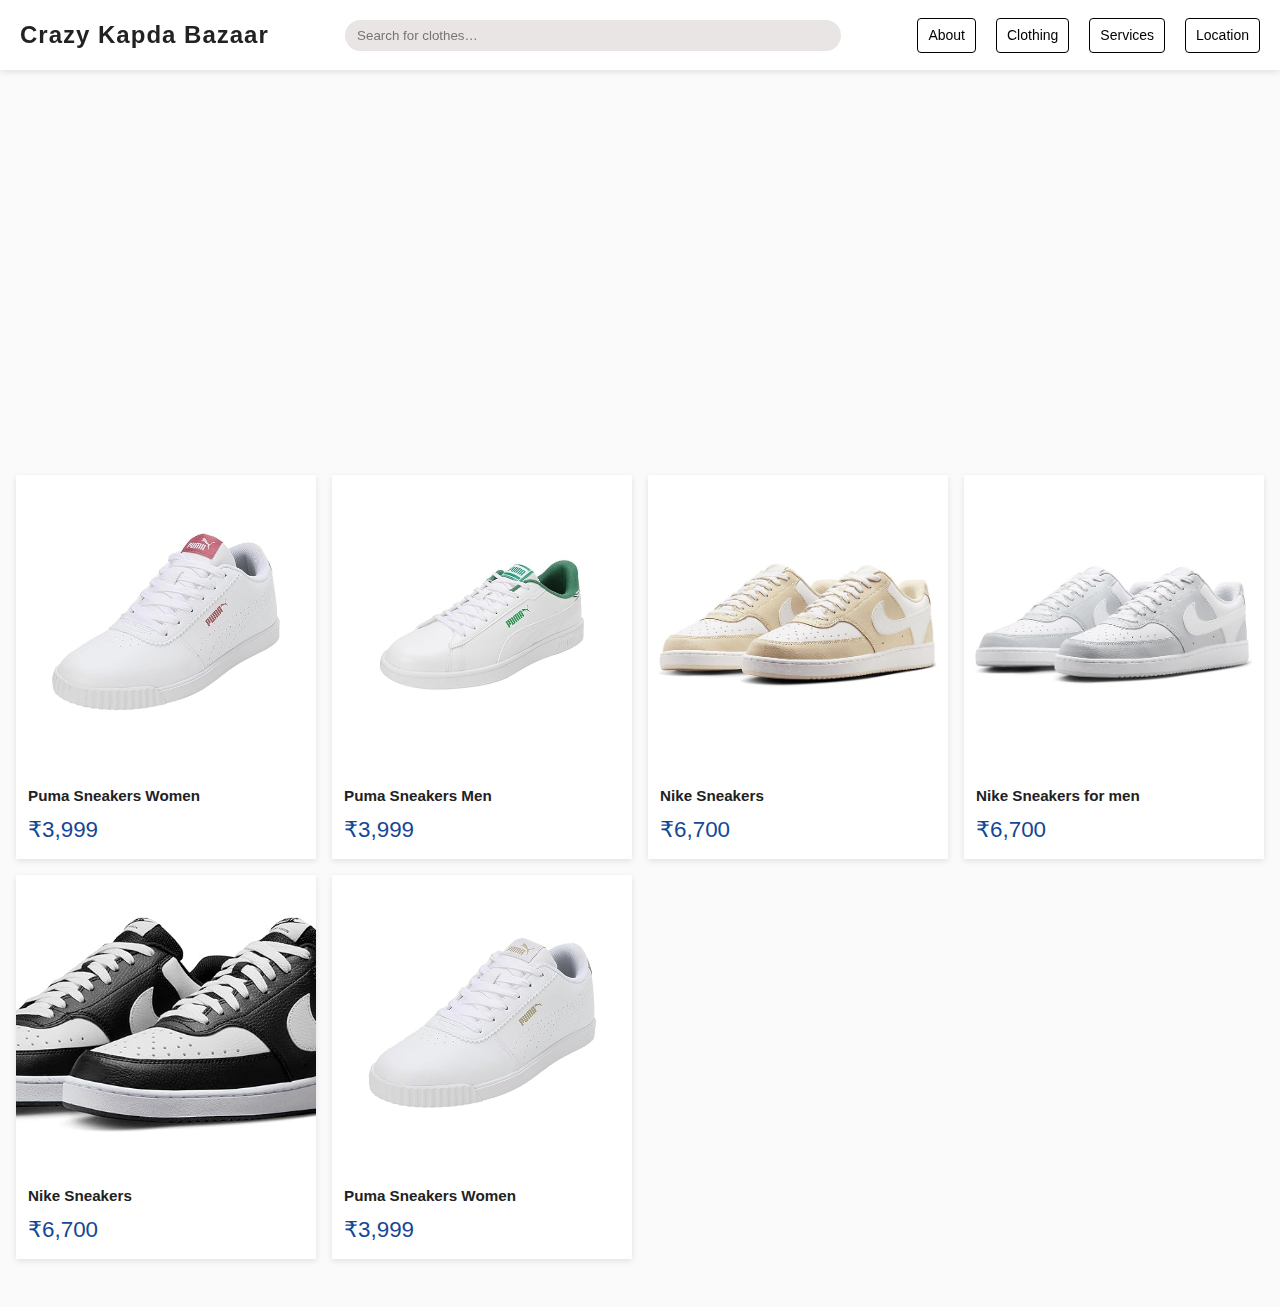
<file: pants.html>
<!DOCTYPE html>
<html lang="en">
<head>
  <meta charset="UTF-8" />
  <meta 
    name="viewport" 
    content="width=device-width, initial-scale=1.0"
  />
  <title>Crazy Kapda Bazaar</title>
  <link rel="stylesheet" href="allpage.css" />
  <script src="pants.js" defer></script>
</head>
<body>
  <header class="navbar">
    <div class="logo">Crazy Kapda Bazaar</div>
    <div class="search-bar">
      <input type="text" placeholder="Search for clothes…" id="searchBox" />
    </div>
    <nav class="nav-links">
      <a href="#">About</a>
      <a href="#">Clothing</a>
      <a href="#">Services</a>
      <a href="#">Location</a>
    </nav>
    <button class="menu-btn-mobile">☰</button>
  </header>

  <section class="hero-banner"></section>

  <main class="main-container">
    <section id="cloth-container" class="cloth-container">
      <!-- JavaScript will inject .product-card items here -->
    </section>

    <!-- sentinel + loader -->
    <div id="scroll-sentinel"></div>
    <div id="loader" class="loader hidden"></div>
  </main>

</body>
</html>
</file>
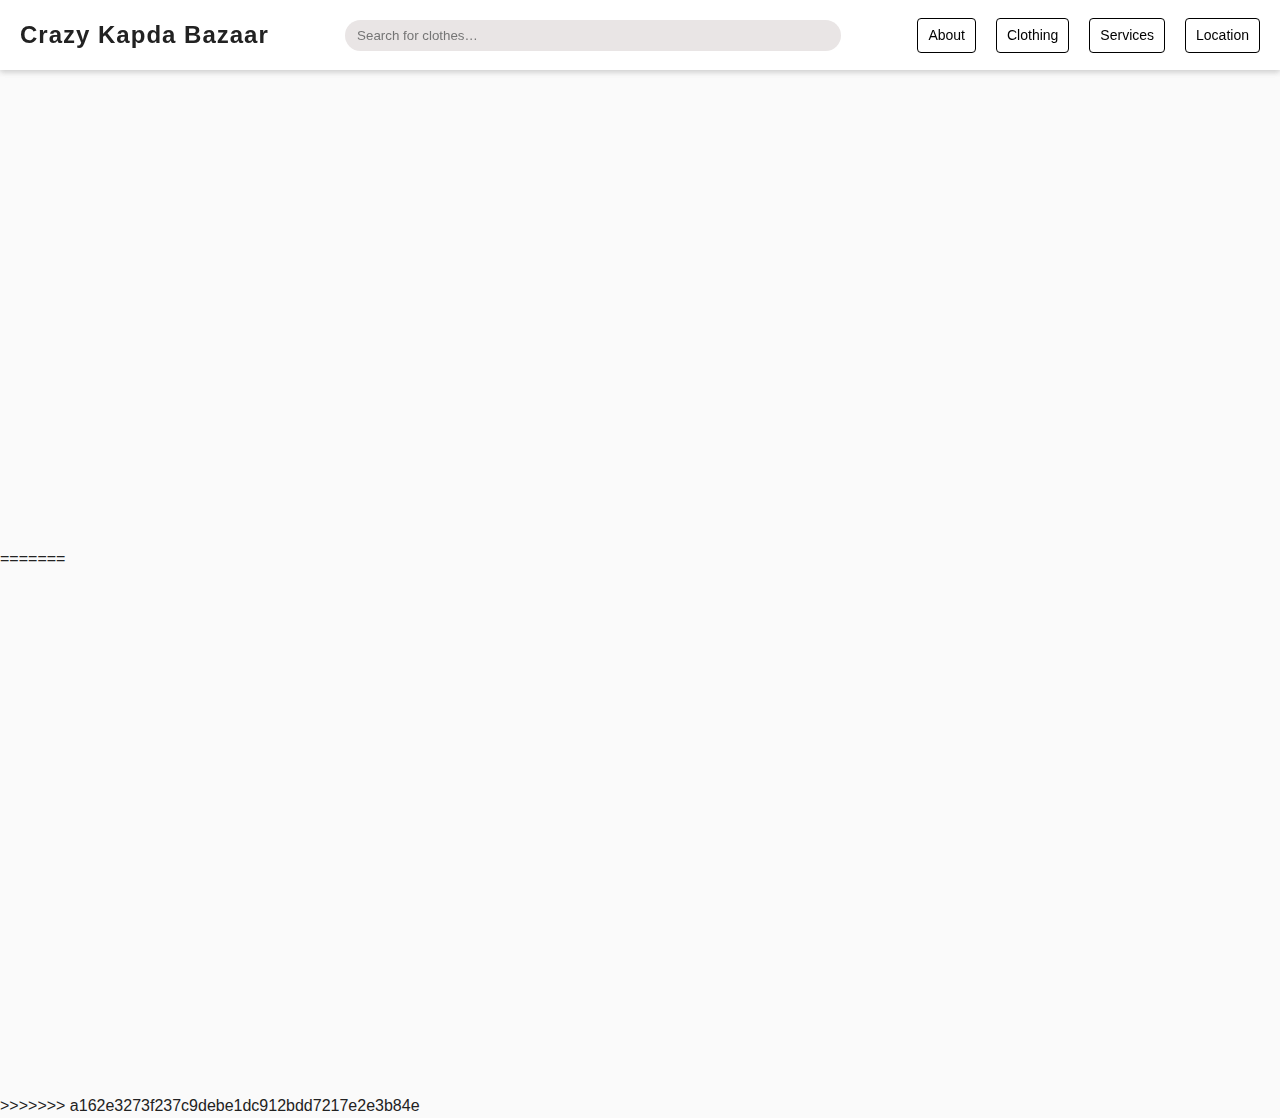
<file: shirts.html>
<<<<<<< HEAD
<!DOCTYPE html>
<html lang="en">
<head>
  <meta charset="UTF-8" />
  <meta 
    name="viewport" 
    content="width=device-width, initial-scale=1.0"
  />
  <title>Crazy Kapda Bazaar</title>
  <link rel="stylesheet" href="allpage.css" />
  <script src="shirts.js" defer></script>
</head>
<body>
  <header class="navbar">
    <div class="logo">Crazy Kapda Bazaar</div>
    <div class="search-bar">
      <input type="text" placeholder="Search for clothes…" id="searchBox" />
    </div>
    <nav class="nav-links">
      <a href="#">About</a>
      <a href="#">Clothing</a>
      <a href="#">Services</a>
      <a href="#">Location</a>
    </nav>
    <button class="menu-btn-mobile">☰</button>
  </header>

  <section class="hero-banner"></section>

  <main class="main-container">
    <section id="cloth-container" class="cloth-container">
      <!-- JavaScript will inject .product-card items here -->
    </section>

    <!-- sentinel + loader -->
    <div id="scroll-sentinel"></div>
    <div id="loader" class="loader hidden"></div>
  </main>

</body>
</html>
=======
<!DOCTYPE html>
<html lang="en">
<head>
  <meta charset="UTF-8" />
  <meta 
    name="viewport" 
    content="width=device-width, initial-scale=1.0"
  />
  <title>Crazy Kapda Bazaar</title>
  <link rel="stylesheet" href="allpage.css" />
  <script src="shirts.js" defer></script>
</head>
<body>
  <header class="navbar">
    <div class="logo">Crazy Kapda Bazaar</div>
    <div class="search-bar">
      <input type="text" placeholder="Search for clothes…" id="searchBox" />
    </div>
    <nav class="nav-links">
      <a href="#">About</a>
      <a href="#">Clothing</a>
      <a href="#">Services</a>
      <a href="#">Location</a>
    </nav>
    <button class="menu-btn-mobile">☰</button>
  </header>

  <section class="hero-banner"></section>

  <main class="main-container">
    <section id="cloth-container" class="cloth-container">
      <!-- JavaScript will inject .product-card items here -->
    </section>

    <!-- sentinel + loader -->
    <div id="scroll-sentinel"></div>
    <div id="loader" class="loader hidden"></div>
  </main>

</body>
</html>
>>>>>>> a162e3273f237c9debe1dc912bdd7217e2e3b84e
</file>
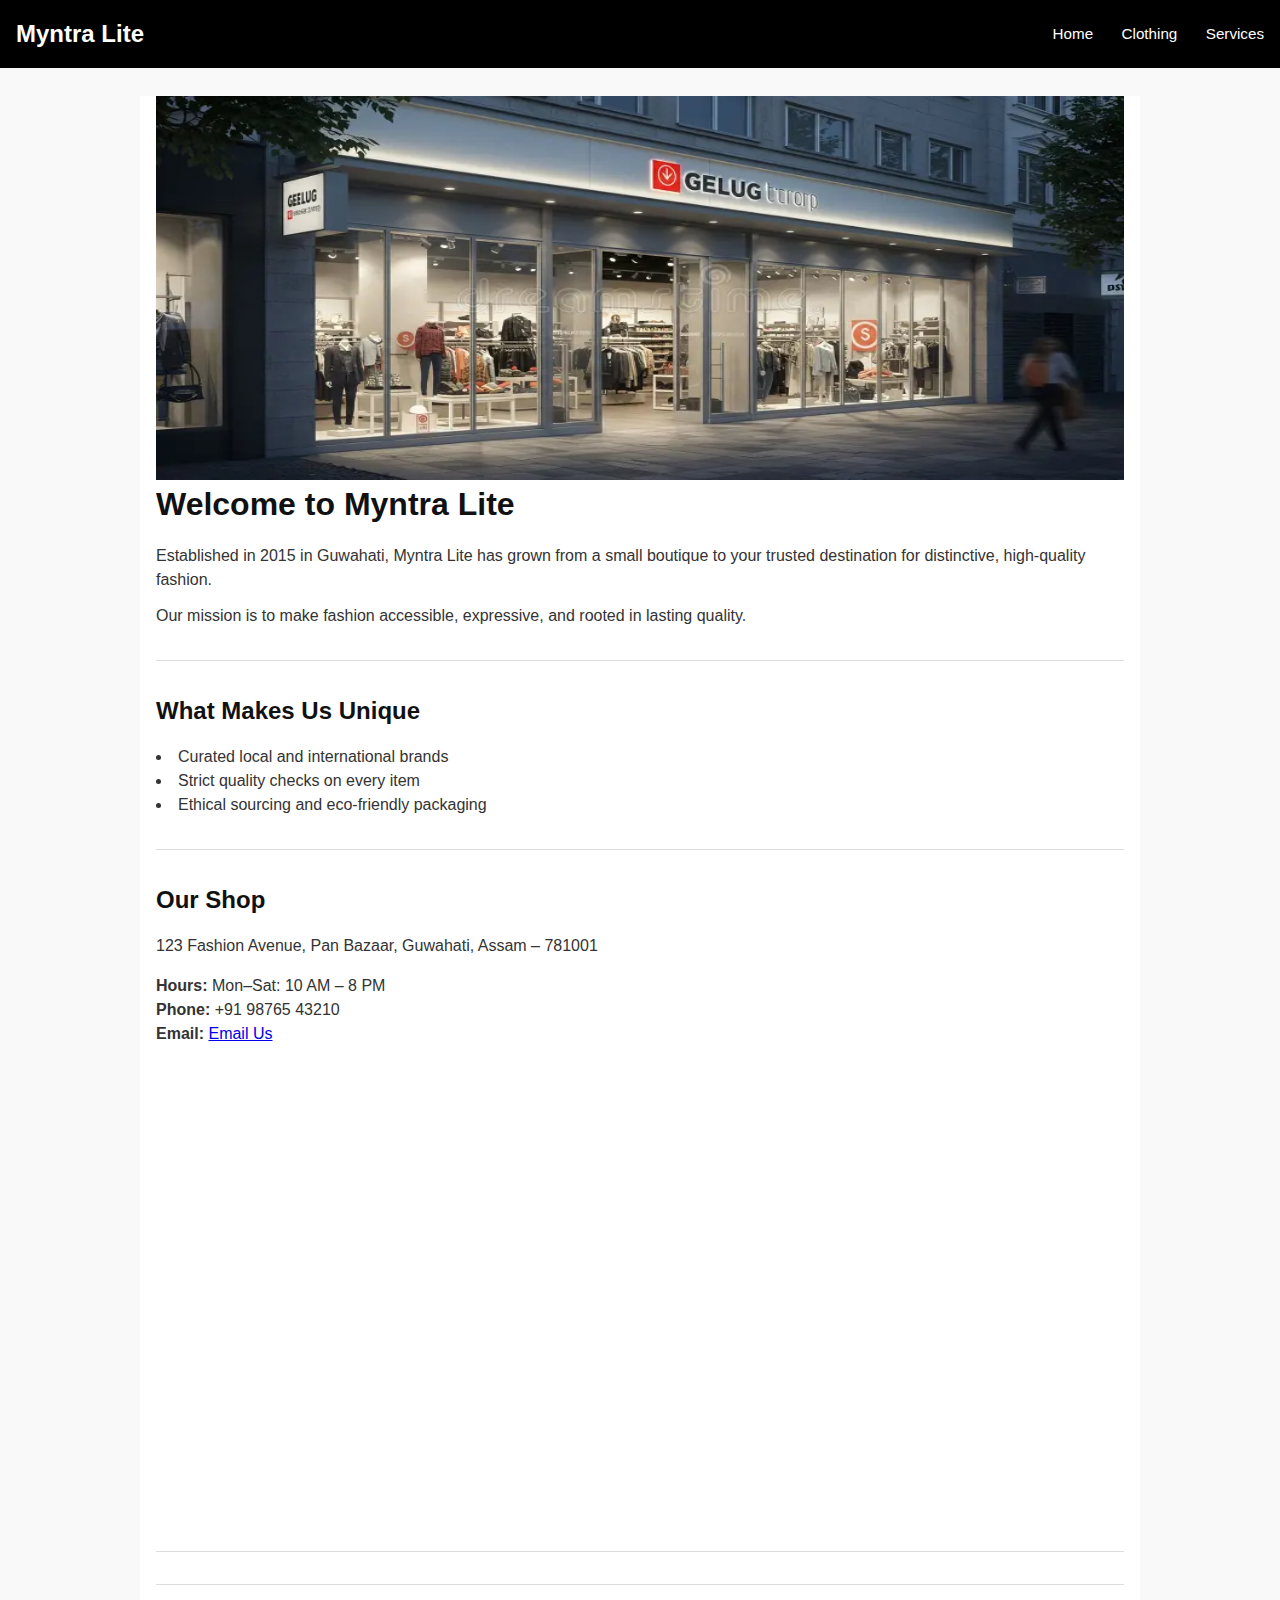
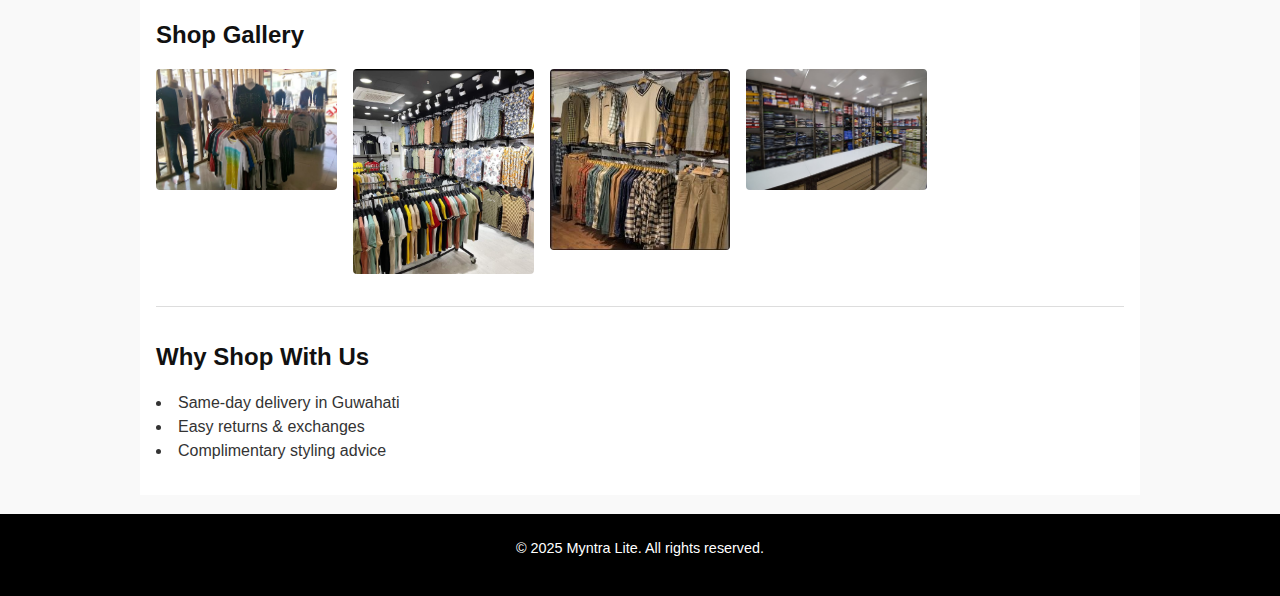
<file: ShopAbout.html>
<!DOCTYPE html>
<html lang="en">
<head>
  <meta charset="UTF-8">
  <meta name="viewport" content="width=device-width, initial-scale=1">
  <title>About Us – Myntra Lite</title>
  <link rel="stylesheet" href="ShopAbout.css">
</head>
<body>
  <header class="navbar">
    <div class="logo">Myntra Lite</div>
    <nav class="nav-links">
      <a href="index.html">Home</a>
      <a href="Clothing.html">Clothing</a>
      <a href="Services.html">Services</a>
    </nav>
  </header>
  <main>
    <section id="intro">
      <div class="shopimg">
      <img src="ShopAbout/clothing-store-exterior-featuring-large-glass-facade-illuminated-signage-th-text-gelug-mannequins-display-various-371057012.webp" alt="wefegrh">
      </div>
      <h1>Welcome to Myntra Lite</h1>
      <p>Established in 2015 in Guwahati, Myntra Lite has grown from a small boutique to your trusted destination for distinctive, high-quality fashion.</p>
      <p>Our mission is to make fashion accessible, expressive, and rooted in lasting quality.</p>
    </section>
    <hr>
    <section id="unique">
      <h2>What Makes Us Unique</h2>
      <ul>
        <li>Curated local and international brands</li>
        <li>Strict quality checks on every item</li>
        <li>Ethical sourcing and eco-friendly packaging</li>
      </ul>
    </section>
    <hr>
    <section id="location">
      <h2>Our Shop</h2>
      <p>123 Fashion Avenue, Pan Bazaar, Guwahati, Assam – 781001</p>
      <ul class="hours-contact">
        <li><strong>Hours:</strong> Mon–Sat: 10 AM – 8 PM</li>
        <li><strong>Phone:</strong> +91 98765 43210</li>
        <li><strong>Email:</strong> <a href="mailto:dihingiapriyamjyoti@gmail.com">Email Us</a></li>
      </ul>
   <div class="map-container">
  <iframe src="https://www.google.com/maps/embed?pb=!1m10!1m8!1m3!1d373.22093751291476!2d94.3417287592408!3d27.134384957442197!3m2!1i1024!2i768!4f13.1!5e0!3m2!1sen!2sin!4v1758382818635!5m2!1sen!2sin" width="600" height="450" style="border:0;" allowfullscreen="" loading="lazy" referrerpolicy="no-referrer-when-downgrade"></iframe>
   </div>
    </section>
    <hr>   
    <hr>
    <section id="gallery">
      <h2>Shop Gallery</h2>
      <div class="gallery-grid">
        <img src="ShopAbout/What2Wear-1.jpg" alt="Store Interior">
        <img src="ShopAbout/original-surplus-men-s-wear.jpeg" alt="Display Racks">
        <img src="ShopAbout/Clothing.avif" alt="Staff at Work">
        <img src="ShopAbout/ebaaadfa07a06538eb6ae43e29764b2d.jpg" alt="Customer Browsing">
      </div>
    </section>
    <hr>
    <section id="cta">
      <h2>Why Shop With Us</h2>
      <ul>
        <li>Same-day delivery in Guwahati</li>
        <li>Easy returns & exchanges</li>
        <li>Complimentary styling advice</li>
      </ul>
    </section>
  </main>
  <footer class="footer">
    <p>© 2025 Myntra Lite. All rights reserved.</p>
  </footer>
</body>
</html>
</file>
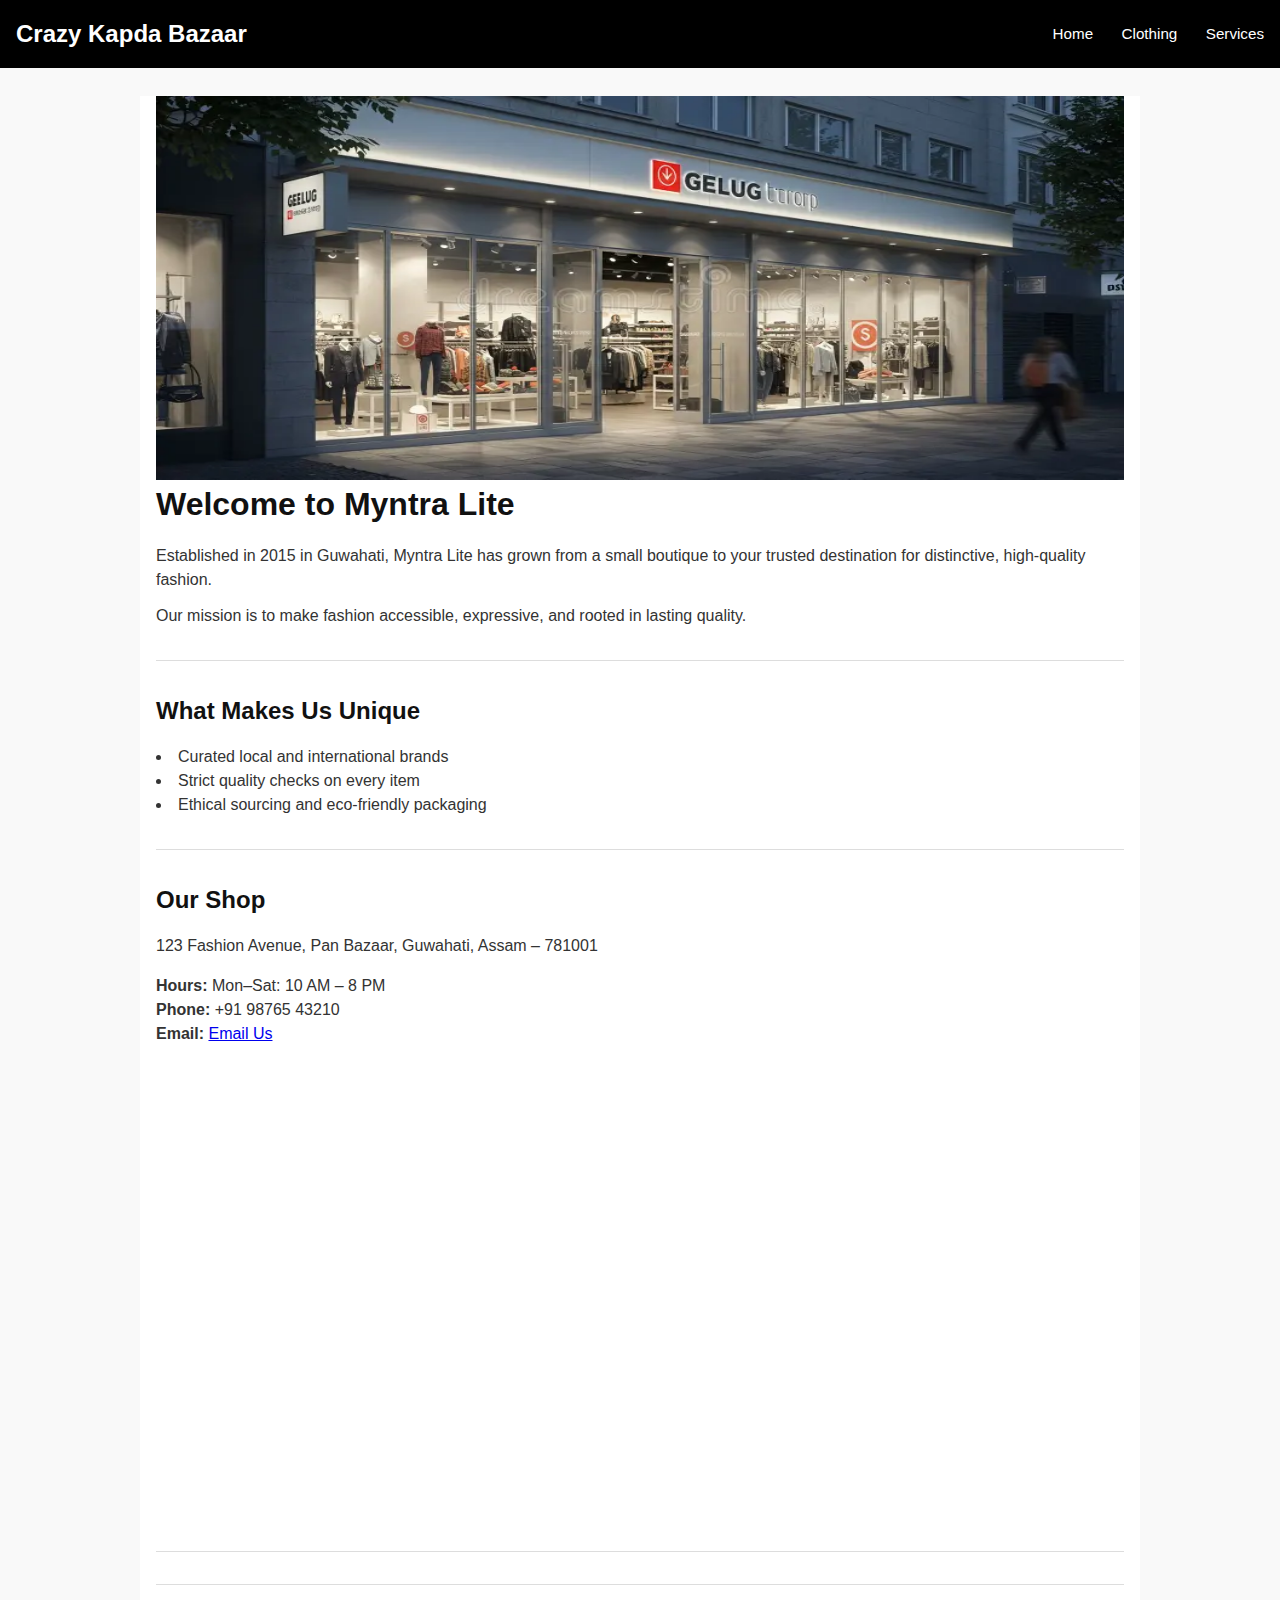
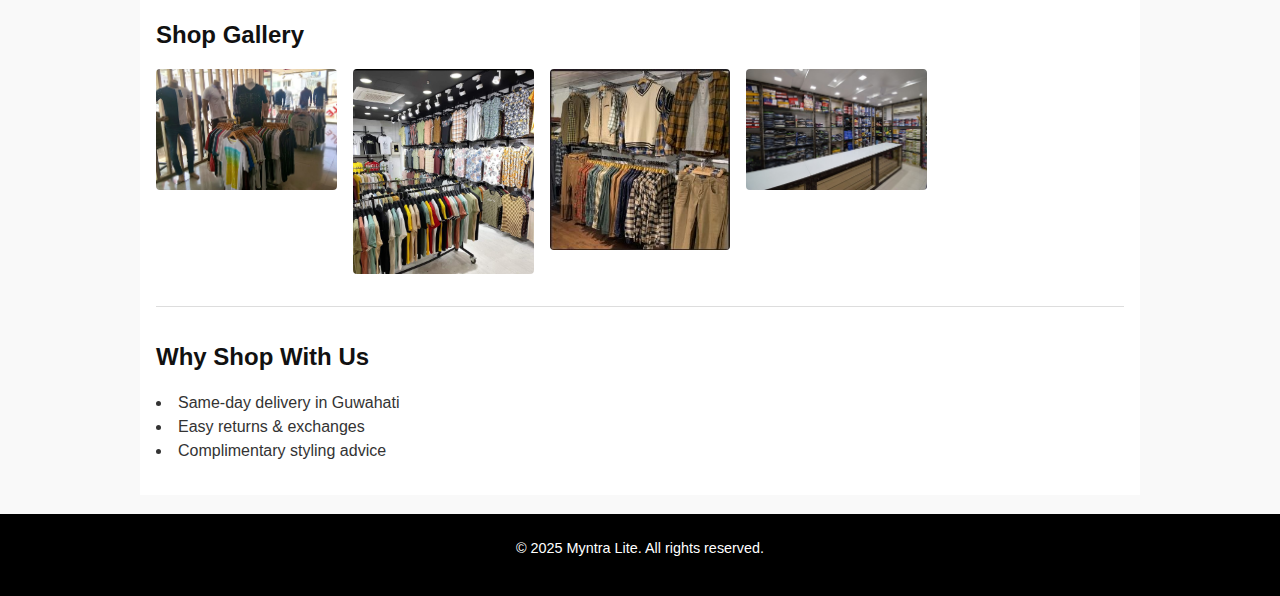
<file: shopabout.html>
<!DOCTYPE html>
<html lang="en">
<head>
  <meta charset="UTF-8">
  <meta name="viewport" content="width=device-width, initial-scale=1">
  <title>About Us | Crazy Kapda Bazaar</title>
  <link rel="stylesheet" href="shopabout.css">
</head>
<body>
  <header class="navbar">
    <div class="logo">Crazy Kapda Bazaar</div>
    <nav class="nav-links">
      <a href="index.html">Home</a>
      <a href="clothing.html">Clothing</a>
      <a href="services.html">Services</a>
    </nav>
  </header>
  <main>
    <section id="intro">
      <div class="shopimg">
      <img src="ShopAbout/clothing-store-exterior-featuring-large-glass-facade-illuminated-signage-th-text-gelug-mannequins-display-various-371057012.webp" alt="wefegrh">
      </div>
      <h1>Welcome to Myntra Lite</h1>
      <p>Established in 2015 in Guwahati, Myntra Lite has grown from a small boutique to your trusted destination for distinctive, high-quality fashion.</p>
      <p>Our mission is to make fashion accessible, expressive, and rooted in lasting quality.</p>
    </section>
    <hr>
    <section id="unique">
      <h2>What Makes Us Unique</h2>
      <ul>
        <li>Curated local and international brands</li>
        <li>Strict quality checks on every item</li>
        <li>Ethical sourcing and eco-friendly packaging</li>
      </ul>
    </section>
    <hr>
    <section id="location">
      <h2>Our Shop</h2>
      <p>123 Fashion Avenue, Pan Bazaar, Guwahati, Assam – 781001</p>
      <ul class="hours-contact">
        <li><strong>Hours:</strong> Mon–Sat: 10 AM – 8 PM</li>
        <li><strong>Phone:</strong> +91 98765 43210</li>
        <li><strong>Email:</strong> <a href="mailto:dihingiapriyamjyoti@gmail.com">Email Us</a></li>
      </ul>
   <div class="map-container">
  <iframe src="https://www.google.com/maps/embed?pb=!1m10!1m8!1m3!1d373.22093751291476!2d94.3417287592408!3d27.134384957442197!3m2!1i1024!2i768!4f13.1!5e0!3m2!1sen!2sin!4v1758382818635!5m2!1sen!2sin" width="600" height="450" style="border:0;" allowfullscreen="" loading="lazy" referrerpolicy="no-referrer-when-downgrade"></iframe>
   </div>
    </section>
    <hr>   
    <hr>
    <section id="gallery">
      <h2>Shop Gallery</h2>
      <div class="gallery-grid">
        <img src="ShopAbout/What2Wear-1.jpg" alt="Store Interior">
        <img src="ShopAbout/original-surplus-men-s-wear.jpeg" alt="Display Racks">
        <img src="ShopAbout/Clothing.avif" alt="Staff at Work">
        <img src="ShopAbout/ebaaadfa07a06538eb6ae43e29764b2d.jpg" alt="Customer Browsing">
      </div>
    </section>
    <hr>
    <section id="cta">
      <h2>Why Shop With Us</h2>
      <ul>
        <li>Same-day delivery in Guwahati</li>
        <li>Easy returns & exchanges</li>
        <li>Complimentary styling advice</li>
      </ul>
    </section>
  </main>
  <footer class="footer">
    <p>© 2025 Myntra Lite. All rights reserved.</p>
  </footer>
</body>
</html>
</file>
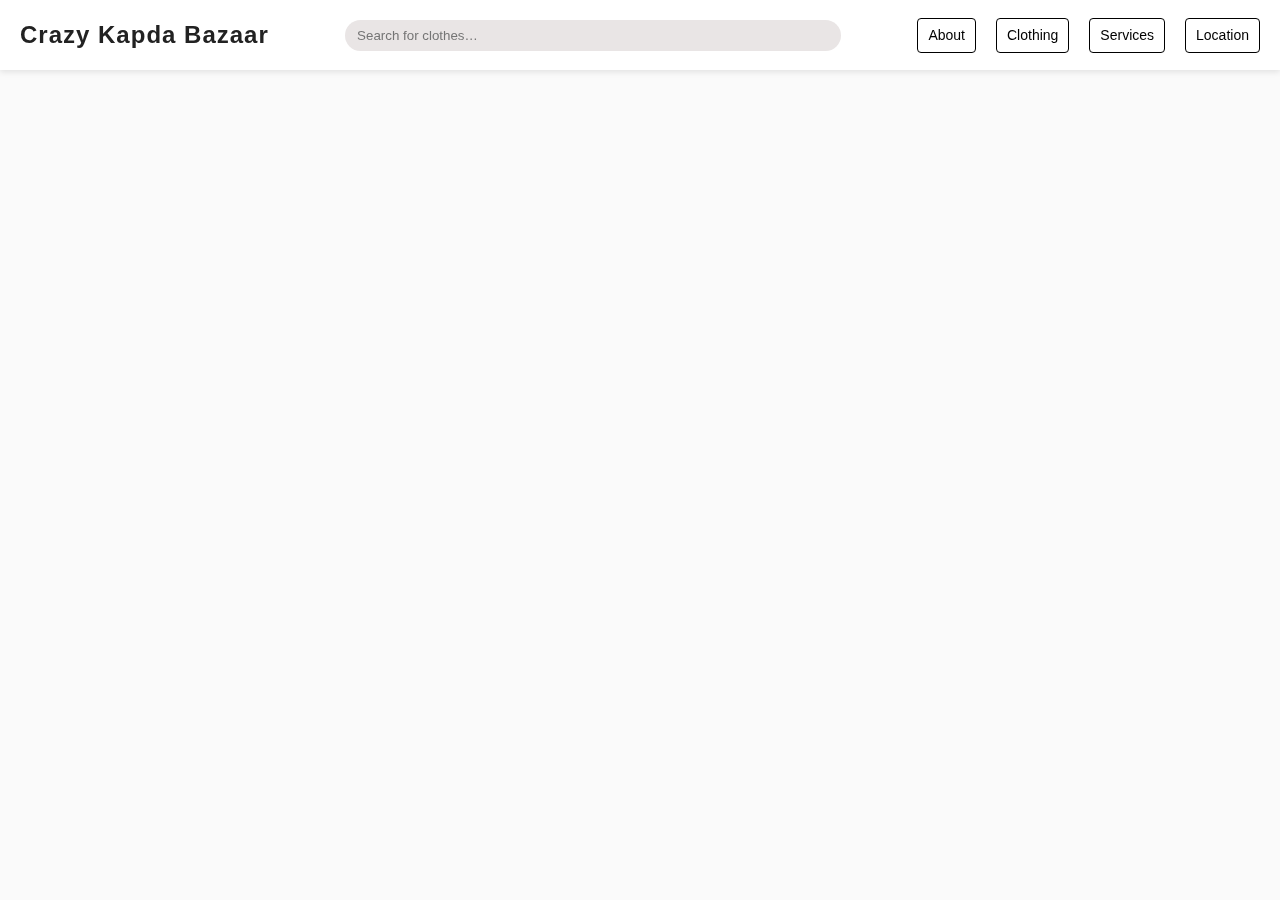
<file: shorts.html>
<!DOCTYPE html>
<html lang="en">
<head>
  <meta charset="UTF-8" />
  <meta 
    name="viewport" 
    content="width=device-width, initial-scale=1.0"
  />
  <title>Crazy Kapda Bazaar</title>
  <link rel="stylesheet" href="allpage.css" />
  <script src="shorts.js" defer></script>
</head>
<body>
  <header class="navbar">
    <div class="logo">Crazy Kapda Bazaar</div>
    <div class="search-bar">
      <input type="text" placeholder="Search for clothes…" id="searchBox" />
    </div>
    <nav class="nav-links">
      <a href="#">About</a>
      <a href="#">Clothing</a>
      <a href="#">Services</a>
      <a href="#">Location</a>
    </nav>
    <button class="menu-btn-mobile">☰</button>
  </header>

  <section class="hero-banner"></section>

  <main class="main-container">
    <section id="cloth-container" class="cloth-container">
      <!-- JavaScript will inject .product-card items here -->
    </section>

    <!-- sentinel + loader -->
    <div id="scroll-sentinel"></div>
    <div id="loader" class="loader hidden"></div>
  </main>

</body>
</html>
</file>
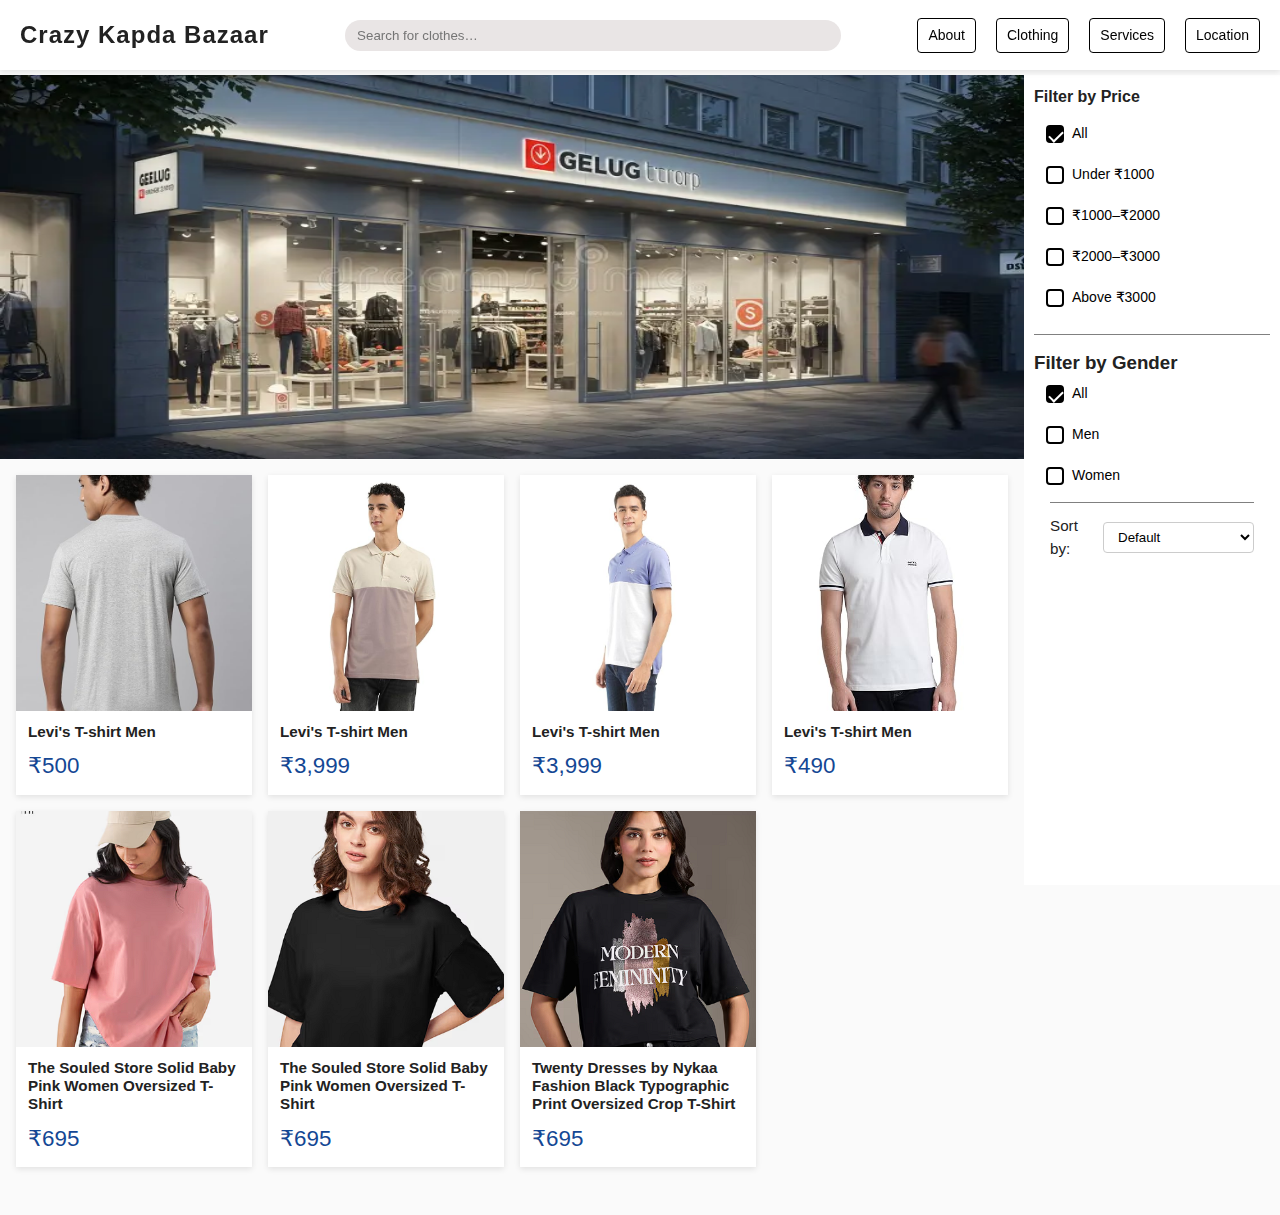
<file: tshirts.html>
<!DOCTYPE html>
<html lang="en">
<head>
  <meta charset="UTF-8" />
  <meta name="viewport" content="width=device-width, initial-scale=1.0" />
  <title>T-Shirts for men and women - But T-Shirts for men and women online | Crazy Kapda Bazaar</title>
  <link rel="stylesheet" href="allpage.css" />
  <script src="tshirts.js" defer></script>
</head>
<body>
  <header class="navbar">
    <div class="logo">Crazy Kapda Bazaar</div>
    <div class="search-bar">
      <input type="text" placeholder="Search for clothes…" id="searchBox" />
    </div>
    <nav class="nav-links">
      <a href="shopabout.html">About</a>
      <a href="#">Clothing</a>
      <a href="#">Services</a>
      <a href="#">Location</a>
    </nav>
    <button class="menu-btn-mobile">☰</button>
  </header>

  <main class="main-container">
    <div class="sub-container">
      <section class="hero-banner">
        <img src="ShopAbout/clothing-store-exterior-featuring-large-glass-facade-illuminated-signage-th-text-gelug-mannequins-display-various-371057012.webp" alt="">
      </section>
      <section id="cloth-container" class="cloth-container"></section>
    </div>

    <aside class="left-container">
      <!-- ✅ Fixed: only one price-filter ID -->
      <div id="price-filter">
        <h3>Filter by Price</h3>
        <div class="price-options">
          <label class="price-option">
            <input type="radio" name="price" data-min="0" data-max="Infinity" checked />
            <span class="checkbox"></span><span class="label-text">All</span>
          </label>
          <label class="price-option">
            <input type="radio" name="price" data-min="0" data-max="999" />
            <span class="checkbox"></span><span class="label-text">Under ₹1000</span>
          </label>
          <label class="price-option">
            <input type="radio" name="price" data-min="1000" data-max="2000" />
            <span class="checkbox"></span><span class="label-text">₹1000–₹2000</span>
          </label>
          <label class="price-option">
            <input type="radio" name="price" data-min="2000" data-max="3000" />
            <span class="checkbox"></span><span class="label-text">₹2000–₹3000</span>
          </label>
          <label class="price-option">
            <input type="radio" name="price" data-min="3001" data-max="999999" />
            <span class="checkbox"></span><span class="label-text">Above ₹3000</span>
          </label>
        </div>
      </div>

      <div id="gender-filter">
        <h3>Filter by Gender</h3>
        <div class="price-options">
          <label class="price-option">
            <input type="radio" name="gender" value="all" checked />
            <span class="checkbox"></span><span class="label-text">All</span>
          </label>
          <label class="price-option">
            <input type="radio" name="gender" value="male" />
            <span class="checkbox"></span><span class="label-text">Men</span>
          </label>
          <label class="price-option">
            <input type="radio" name="gender" value="female" />
            <span class="checkbox"></span><span class="label-text">Women</span>
          </label>
        </div>
      </div>

      <div class="sort-bar">
        <label for="sortSelect">Sort by:</label>
        <select id="sortSelect">
          <option value="default">Default</option>
          <option value="price-asc">Price: Low to High</option>
          <option value="price-desc">Price: High to Low</option>
          <option value="name-asc">Name: A → Z</option>
          <option value="name-desc">Name: Z → A</option>
        </select>
      </div>
    </aside>

    <div id="scroll-sentinel"></div>
    <div id="loader" class="loader hidden"></div>

    <!-- ✅ Mobile Bottom Filter Bar -->
    <div class="mobile-filter-bar">
      <button data-toggle="price">Price</button>
      <button data-toggle="gender">Gender</button>
      <button data-toggle="sort">Sort</button>
    </div>

    <!-- ✅ Mobile Filter Popup -->
    <div class="mobile-filter-popup" id="popupContainer">
      <div class="popup-content" id="popupContent"></div>
    </div>
  </main>
</body>
</html>
</file>
<file: allpage.css>
/* tshirts.css */

/* RESET & BASE */
* {
  margin: 0;
  padding: 0;
  box-sizing: border-box;
}
body {
  background: #fafafa;
  color: #222;
  font-family: Arial, sans-serif;
  line-height: 1.5;
  overflow-x: hidden;
}

/* NAVBAR */
.navbar {
  position: fixed;
  top: 0; left: 0; right: 0;
  height: 70px;
  background: #fff;
  box-shadow: 0 2px 6px rgba(0,0,0,0.1);
  display: flex;
  align-items: center;
  justify-content: space-between;
  padding: 0 20px;
  z-index: 1000;
}
.logo {
  font-size: 24px;
  font-weight: 800;
  letter-spacing: 1px;
}
.search-bar {
  flex: 1;
  max-width: 40%;
  margin: 0 20px;
}
.search-bar input {
  width: 100%;
  padding: 8px 12px;
  border: none;
  border-radius: 22px;
  background: #e9e5e5;
  outline: none;
}
.nav-links {
  display: flex;
  gap: 20px;
}
.nav-links a {
  font-size: 14px;
  color: #000;
  text-decoration: none;
  padding: 6px 10px;
  border: 1px solid #000;
  border-radius: 4px;
  transition: background 0.3s;
}
.nav-links a:hover {
  background: #f0f0f0;
}
.menu-btn-mobile {
  background: none;
  border: none;
  font-size: 24px;
  cursor: pointer;
}
@media (min-width: 600px) {
  .menu-btn-mobile {
    display: none;
  }
}
@media (max-width: 600px) {
  .nav-links {
    display: none;
  }
}

/* HERO BANNER */
.hero-banner {
  margin-top: 70px; /* sits below navbar */
  width: 100%;
  height: 30vw;
}
.hero-banner img{
  width: 100%;
  height: 100%;
}
@media (max-width: 768px) {
  .hero-banner {
    height: clamp(180px, 45vh, 500px);
  }
}
@media (max-width: 480px) {
  .hero-banner {
    height: clamp(150px, 35vh, 350px);
  }
}
.left-container{
  width: 18%;
  height: Auto;
  margin-top: 70px;
  width: 20%;
  background-color: rgb(255, 255, 255);
  position: fixed;
  right: 0;
  padding: 10px;
  height: 90vh;
}
@media (max-width:820px) {
    .left-container{
      display: none;
    }
}

/* add space above the Gender filter */
#gender-filter {
  margin-top: 20px;   /* adjust value as needed */
  padding-top: 14px;
}


/* MAIN CONTAINER & GRID */
.main-container {
  display: flex;
  margin-top: 5px; /* offset for navbar */
  padding-bottom: 2rem;
  width: 100%;
}
.sub-container{
  width: 80%;
}
@media (max-width:820px) {
  .sub-container{
    width: 100%;
  }
}
.cloth-container {
  display: grid;
  grid-template-columns: repeat(4, 1fr);
  grid-auto-rows: auto;
  gap: 1rem;
  padding: 1rem;
}
@media (max-width: 992px) and (min-width: 481px) {
  .cloth-container {
    grid-template-columns: repeat(3, 1fr);
  }
}
@media (max-width: 480px) {
  .cloth-container {
    grid-template-columns: repeat(2, 1fr);
  }
}

/* PRODUCT CARD */
.product-card {
  background: #fff;
  box-shadow: 0 2px 6px rgba(0,0,0,0.1);
  display: flex;
  flex-direction: column;
  cursor: pointer;
}
.product-card img {
  width: 100%;
  aspect-ratio: 1 / 1;
  object-fit: cover;
  display: block;
}
.product-info {
  display: flex;
  flex-direction: column;
  padding: 0.75rem;
}
.product-info h3 {
  margin: 0 0 0.5rem 0;
  font-size: 0.95rem;
  line-height: 1.2;
  word-break: break-word;
}
.product-info .price {
  margin: 0;
  font-size: 1.4rem;
  font-weight: 400;
  color: #144794;
}

/* NO-ITEMS MESSAGE */
.no-items {
  grid-column: 1 / -1;
  text-align: center;
  padding: 2rem 1rem;
  font-size: 1.1rem;
  color: #555;
}

/* SCROLL LOADER */
#scroll-sentinel {
  height: 1px;
}
.loader {
  width: 100%;
  text-align: center;
  padding: 1rem 0;
}
.loader.hidden {
  display: none;
}
.loader::after {
  display: inline-block;
  width: 32px;
  height: 32px;
  border: 4px solid #ccc;
  border-top-color: #144794;
  border-radius: 50%;
  animation: spin 1s linear infinite;
}
@keyframes spin {
  to {
    transform: rotate(360deg);
  }
}


#price-filter {
  max-width: 360px;
  font-family: sans-serif;
}

#price-filter h3 {
  margin-bottom: 8px;
  font-size: 16px;
}

.price-options {
  flex-direction: column;
  display: flex;
  flex-wrap: wrap;
  gap: 8px;
  
  
}

.price-option {
  display: inline-flex;
  align-items: center;
  padding: 6px 12px;
  border-radius: 6px;
  cursor: pointer;
  transition: background 0.2s, border-color 0.2s;
}

.price-option input {
  display: none;
}

.price-option .checkbox {
  width: 18px;
  height: 18px;
  border: 2px solid #000;
  border-radius: 4px;
  position: relative;
  margin-right: 8px;
  flex-shrink: 0;
}

.price-option .label-text {
  font-size: 14px;
  color: #000;
}

/* Checked (active) state via sibling selector */
.price-option input:checked ~ .checkbox {
  background-color: #000;
  border-color: #000;
}

.price-option input:checked ~ .checkbox::after {
  content: "";
  position: absolute;
  left: 4px;
  top: 1px;
  width: 6px;
  height: 12px;
  border: solid #fff;
  border-width: 0 2px 2px 0;
  transform: rotate(45deg);
}

.price-option input:checked ~ .label-text {
  color: #000000;
}

.sort-bar {
  display: flex;
  align-items: center;
  margin: 10px 1rem 0;
  gap: 8px;
  font-size: 0.95rem;
  border-top: 1px solid grey;
  padding-top: 12px;
}

.sort-bar select {
  padding: 6px 10px;
  border: 1px solid #ccc;
  border-radius: 4px;
  background: #fff;
  cursor: pointer;
}

#gender-filter{
  border-top: 1px solid gray;
}



















/*////////////////////////////////////////////////*/


@media (max-width: 820px) {
  .mobile-filter-bar {
    position: fixed;
    bottom: 0;
    left: 0;
    right: 0;
    background: #fff;
    border-top: 1px solid #ccc;
    display: flex;
    justify-content: space-around;
    padding: 10px 0;
    z-index: 999;
  }

  .mobile-filter-bar button {
    flex: 1;
    padding: 10px;
    font-size: 14px;
    border: none;
    background: #eee;
    margin: 0 6px;
    border-radius: 6px;
    cursor: pointer;
  }

  .mobile-filter-popup {
    position: fixed;
    bottom: 50px;
    left: 0;
    right: 0;
    max-height: 60vh;
    background: #fff;
    box-shadow: 0 -2px 8px rgba(0,0,0,0.1);
    transform: translateY(100%);
    transition: transform 0.3s ease;
    overflow-y: auto;
    z-index: 998;
  }

  .mobile-filter-popup.active {
    transform: translateY(0);
  }

  .popup-content {
    padding: 1rem;
  }

  .popup-content h3 {
    margin-bottom: 10px;
    font-size: 16px;
  }
}
</file>
<file: ShopAbout.css>
/* Reset & base */
* {
  margin: 0;
  padding: 0;
  box-sizing: border-box;
}

body {
  font-family: Arial, sans-serif;
  line-height: 1.5;
  color: #333;
  background: #f9f9f9;
  display: flex;
  flex-direction: column;
  gap: 4vw;
}

/* Navbar */
.navbar {
  display: flex;
  align-items: center;
  justify-content: space-between;
  background: #000;
  padding: 1rem;
  position: fixed;
  top: 0;
  width: 100%;
  z-index: 12;
}

.navbar .logo {
  color: #fff;
  font-size: 1.5rem;
  font-weight: bold;
}

.nav-links a {
  color: #fff;
  text-decoration: none;
  margin-left: 1.5rem;
  font-size: 0.95rem;
}

.nav-links a:hover {
  text-decoration: underline;
}

/* Sections */
main {
  position: relative;
  top: 5vw;
  max-width: 1000px;
  margin: 2rem auto;
  padding: 0 1rem;
  background: #fff;
  z-index: 11;
}
@media (max-width:600px){
  main{
    top: 11vw;
  }
}
.shopimg{
  width: 100%;
  height: 30vw;
}
.shopimg img{
  width: 100%;
  height: 30vw;
  display: flex;
  align-items: center;
  justify-content: center;
}

section {
  margin-bottom: 2rem;
}

h1, h2 {
  margin-bottom: 1rem;
  color: #111;
}

p {
  margin-bottom: 0.75rem;
}

ul {
  list-style: disc inside;
  margin-bottom: 1rem;
}

hr {
  border: 0;
  border-top: 1px solid #ddd;
  margin: 2rem 0;
}

/* Team */
.team-grid {
  display: flex;
  gap: 2rem;
  flex-wrap: wrap;
}

.member {
  text-align: center;
  flex: 1 1 200px;
}

.member img {
  width: 100%;
  max-width: 180px;
  border-radius: 50%;
  margin-bottom: 0.5rem;
}

/* Location */
.hours-contact {
  list-style: none;
  margin: 1rem 0;
}

.map-container {
  margin-top: 1rem;
}

/* Testimonials */
.testimonials {
  display: flex;
  gap: 2rem;
  flex-wrap: wrap;
}

blockquote {
  background: #f0f0f0;
  padding: 1rem;
  border-left: 4px solid #000;
  flex: 1 1 300px;
}

cite {
  display: block;
  margin-top: 0.5rem;
  font-style: normal;
  color: #555;
}

/* Gallery */
.gallery-grid {
  display: grid;
  grid-template-columns: repeat(auto-fill, minmax(180px, 1fr));
  gap: 1rem;
}

.gallery-grid img {
  width: 100%;
  display: block;
  border-radius: 4px;
}

/* Footer */
.footer {
  text-align: center;
  padding: 1.5rem 0;
  background: #000;
  color: #fff;
  font-size: 0.9rem;
}
iframe{
  border-radius: 10px;
  width: 100%;
  
}
</file>
<file: shopabout.css>
/* Reset & base */
* {
  margin: 0;
  padding: 0;
  box-sizing: border-box;
}

body {
  font-family: Arial, sans-serif;
  line-height: 1.5;
  color: #333;
  background: #f9f9f9;
  display: flex;
  flex-direction: column;
  gap: 4vw;
}

/* Navbar */
.navbar {
  display: flex;
  align-items: center;
  justify-content: space-between;
  background: #000;
  padding: 1rem;
  position: fixed;
  top: 0;
  width: 100%;
  z-index: 12;
}

.navbar .logo {
  color: #fff;
  font-size: 1.5rem;
  font-weight: bold;
}

.nav-links a {
  color: #fff;
  text-decoration: none;
  margin-left: 1.5rem;
  font-size: 0.95rem;
}

.nav-links a:hover {
  text-decoration: underline;
}

/* Sections */
main {
  position: relative;
  top: 5vw;
  max-width: 1000px;
  margin: 2rem auto;
  padding: 0 1rem;
  background: #fff;
  z-index: 11;
}
@media (max-width:600px){
  main{
    top: 11vw;
  }
}
.shopimg{
  width: 100%;
  height: 30vw;
}
.shopimg img{
  width: 100%;
  height: 30vw;
  display: flex;
  align-items: center;
  justify-content: center;
}

section {
  margin-bottom: 2rem;
}

h1, h2 {
  margin-bottom: 1rem;
  color: #111;
}

p {
  margin-bottom: 0.75rem;
}

ul {
  list-style: disc inside;
  margin-bottom: 1rem;
}

hr {
  border: 0;
  border-top: 1px solid #ddd;
  margin: 2rem 0;
}

/* Team */
.team-grid {
  display: flex;
  gap: 2rem;
  flex-wrap: wrap;
}

.member {
  text-align: center;
  flex: 1 1 200px;
}

.member img {
  width: 100%;
  max-width: 180px;
  border-radius: 50%;
  margin-bottom: 0.5rem;
}

/* Location */
.hours-contact {
  list-style: none;
  margin: 1rem 0;
}

.map-container {
  margin-top: 1rem;
}

/* Testimonials */
.testimonials {
  display: flex;
  gap: 2rem;
  flex-wrap: wrap;
}

blockquote {
  background: #f0f0f0;
  padding: 1rem;
  border-left: 4px solid #000;
  flex: 1 1 300px;
}

cite {
  display: block;
  margin-top: 0.5rem;
  font-style: normal;
  color: #555;
}

/* Gallery */
.gallery-grid {
  display: grid;
  grid-template-columns: repeat(auto-fill, minmax(180px, 1fr));
  gap: 1rem;
}

.gallery-grid img {
  width: 100%;
  display: block;
  border-radius: 4px;
}

/* Footer */
.footer {
  text-align: center;
  padding: 1.5rem 0;
  background: #000;
  color: #fff;
  font-size: 0.9rem;
}
iframe{
  border-radius: 10px;
  width: 100%;
  
}
</file>
